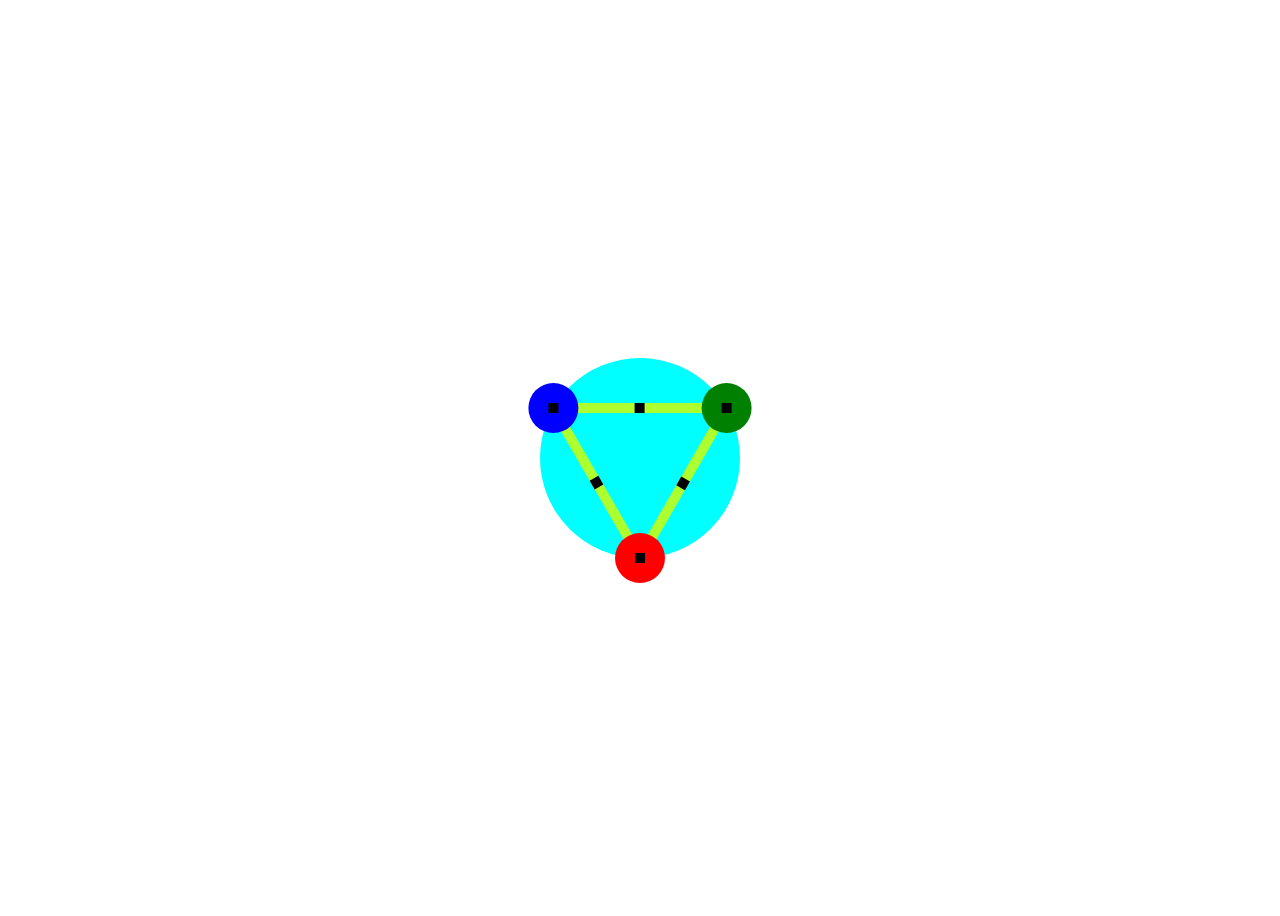
<file: position-on-circle/index.html>
<!DOCTYPE html>
<html lang="en">
<head>
  <meta charset="UTF-8">
  <meta http-equiv="X-UA-Compatible" content="IE=edge">
  <meta name="viewport" content="width=device-width, initial-scale=1.0">
  <title>Position on Circumference</title>
  <link rel="stylesheet" href="style.css">
  <script src="main.js" defer></script>
</head>
<body>
  <div class="circle">
    <div class="line">
      <div class="child-center"></div>
    </div>
    <div class="line">
      <div class="child-center"></div>
    </div>
    <div class="line">
      <div class="child-center"></div>
    </div>  
    <div class="child r">
      <div class="child-center"></div>
    </div>
    <div class="child b">
      <div class="child-center"></div>
    </div>
    <div class="child g">
      <div class="child-center"></div>
    </div>
  </div>
</body>
</html>
</file>
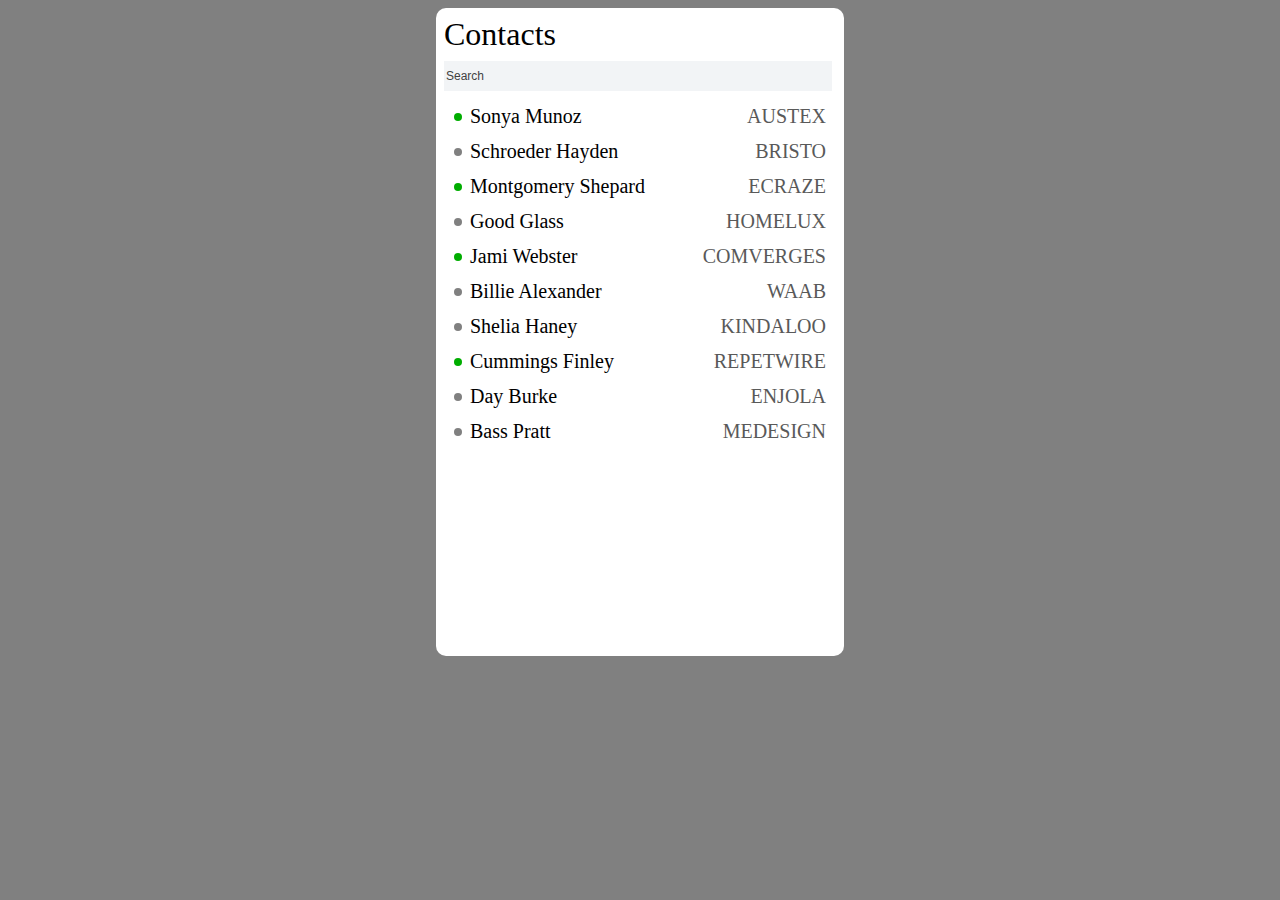
<file: design-contacts/contacts.html>
<!DOCTYPE html>
<html lang="en">
<head>
  <meta charset="UTF-8">
  <meta name="viewport" content="width=device-width, initial-scale=1.0">
  <title>Contacts</title>
  <link rel="stylesheet" href="./contacts.css">
  <script src="./contacts.js" defer></script>
</head>
<body>
  <div class="container">
    <div class="contacts-header">Contacts</div>
    <div class="contacts-search">
      <input placeholder="Search">
    </div>
    <div class="contacts" />
  </div>
  </body>
</html>
</file>
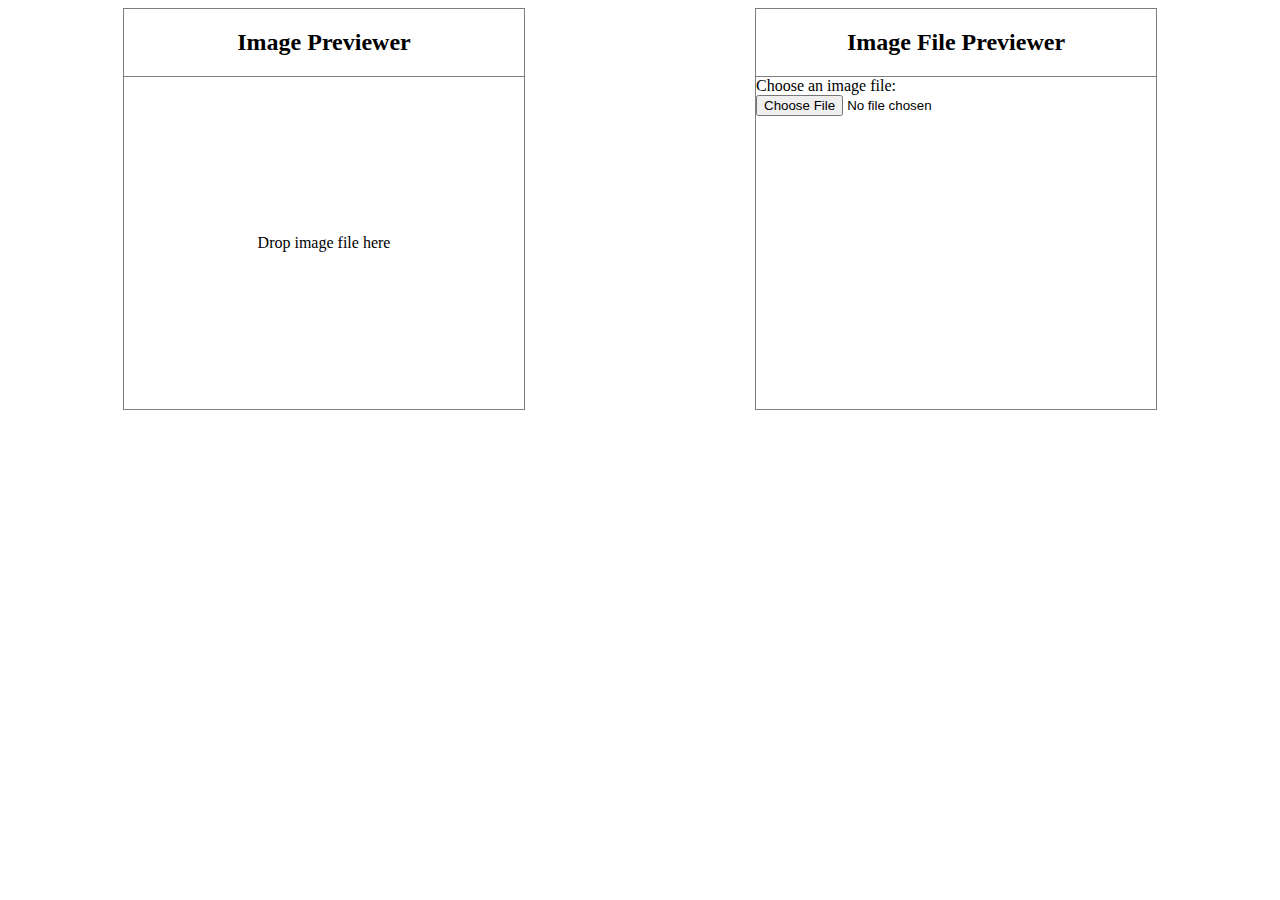
<file: image-previewer/previewer.html>
<!DOCTYPE html>
<html lang="en">
<head>
  <meta charset="UTF-8">
  <meta name="viewport" content="width=device-width, initial-scale=1.0">
  <title>Image Previewer</title>
  <link rel="stylesheet" href="./previewer.css">
</head>
<body>
  <div class="root">
    <div class="container">
      <div class="previewer-header">
        <h2>Image Previewer</h2>
      </div>
      <div class="image-previewer">
        <div class="image-previewer-placeholder">Drop image file here</div>
      </div>
    </div>
    <div class="container">
      <div class="previewer-header">
        <h2>Image File Previewer</h2>
      </div>
      <div class="image-previewer-two">
        <div>
          <div>
            <label>Choose an image file:</label>
          </div>
          <div>
            <input type="file" name="image-file" id="image-file" accept=".png, .jpeg, .jpg">
          </div>
        </div>
      </div>
      <div class="image-previewer-placeholder-two"></div>
    </div>
  </div>
</body>
<script src="./previewer.js"></script>
<script src="./previewer-two.js"></script>
</html>
</file>
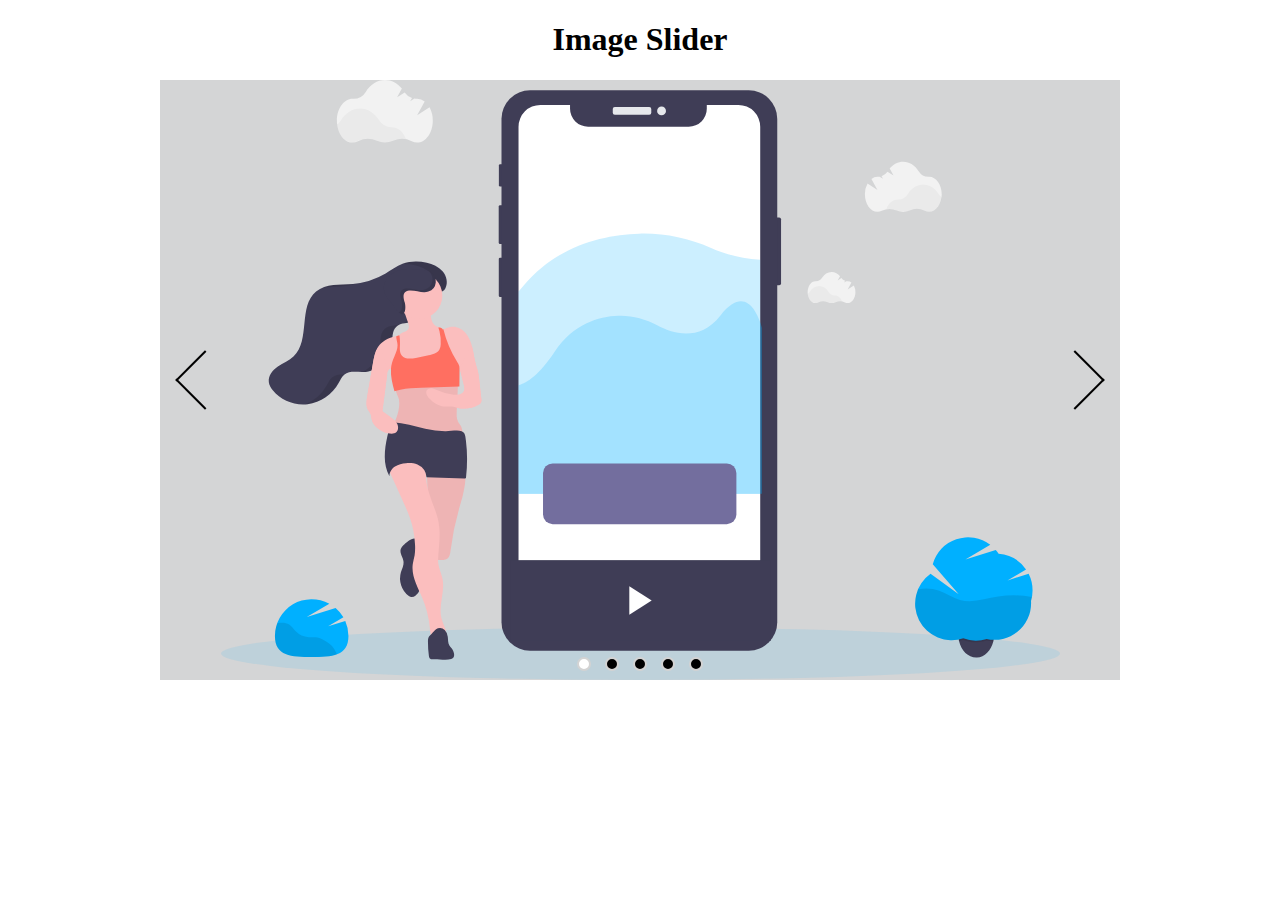
<file: image-slider/image-slider.html>
<!DOCTYPE html>
<html lang="en">
<head>
  <meta charset="UTF-8">
  <meta name="viewport" content="width=device-width, initial-scale=1.0">
  <title>Image Slider</title>
  <link rel="stylesheet" href="./image-slider.css">
  <script src="./image-slider.js" defer></script>
</head>
<body>
  <h1 class="title">Image Slider</h1>
  <div class="slider">  
    <div class="slider-back"></div>
    <div id="slider-dot">
      <span class="dot" index="0"></span>
      <span class="dot" index="1"></span>
      <span class="dot" index="2"></span>
      <span class="dot" index="3"></span>
      <span class="dot" index="4"></span>
    </div>
    <div class="slider-forward"></div>
  </div>
</body>
</html>
</file>
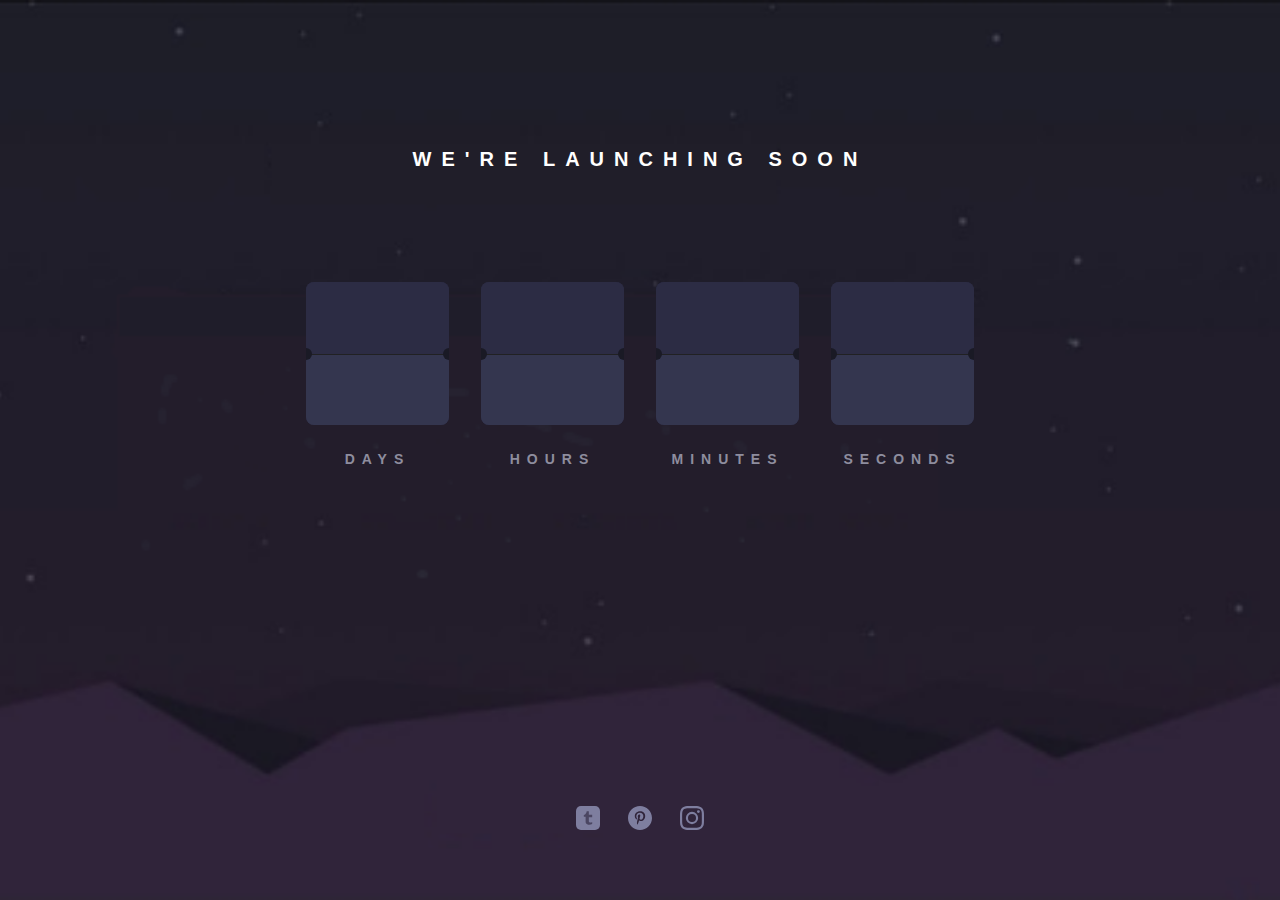
<file: launch-countdown-timer/countdownTimer.html>
<!DOCTYPE html>
<html lang="en">
<head>
  <meta charset="UTF-8">
  <meta http-equiv="X-UA-Compatible" content="IE=edge">
  <meta name="viewport" content="width=device-width, initial-scale=1.0">
  <title>Launch Countdown Timer</title>
  <link rel="stylesheet" href="./countdownTimer.css">
  <script src="./countdownTimer.js" async></script>
</head>
<body>
  <div class="container">
    <header>
      <h1 class="intro">we're launching soon</h1>
    </header>
    <main>
      <div class="timer">
        <div class="day">
          <div class="card">
            <div class="top">
              <div class="value"></div>
            </div>
            <div class="middle"></div>
            <div class="bottom">
              <div class="value"></div>
            </div>
            <div class="back">
              <div class="value"></div>
            </div>
          </div>
          <div class="label">days</div>
        </div>
        <div class="hour">
          <div class="card">
            <div class="top">
              <div class="value"></div>
            </div>
            <div class="middle"></div>
            <div class="bottom">
              <div class="value"></div>
            </div>
            <div class="back">
              <div class="value"></div>
            </div>
          </div>
          <div class="label">hours</div>
        </div>
        <div class="minute">
          <div class="card">
            <div class="top">
              <div class="value"></div>
            </div>
            <div class="middle"></div>
            <div class="bottom">
              <div class="value"></div>
            </div>
            <div class="back">
              <div class="value"></div>
            </div>
          </div>
          <div class="label">minutes</div>
        </div>
        <div class="second">
          <div class="card">
            <div class="top">
              <div class="value"></div>
            </div>
            <div class="middle"></div>
            <div class="bottom">
              <div class="value"></div>
            </div>
            <div class="back">
              <div class="value"></div>
            </div>
          </div>
          <div class="label">seconds</div>

        </div>
      </div>
    </main>
    <footer class="social">
      <img class="tumblr" src="./images/tumblr.svg" alt="tumblr icon">
      <img class="pinterest" src="./images/pinterest.svg" alt="pinterest icon">
      <img class="instagram" src="./images/instagram.svg" alt="instagram icon">
    </footer>
  </div>
</body>
</html>
</file>
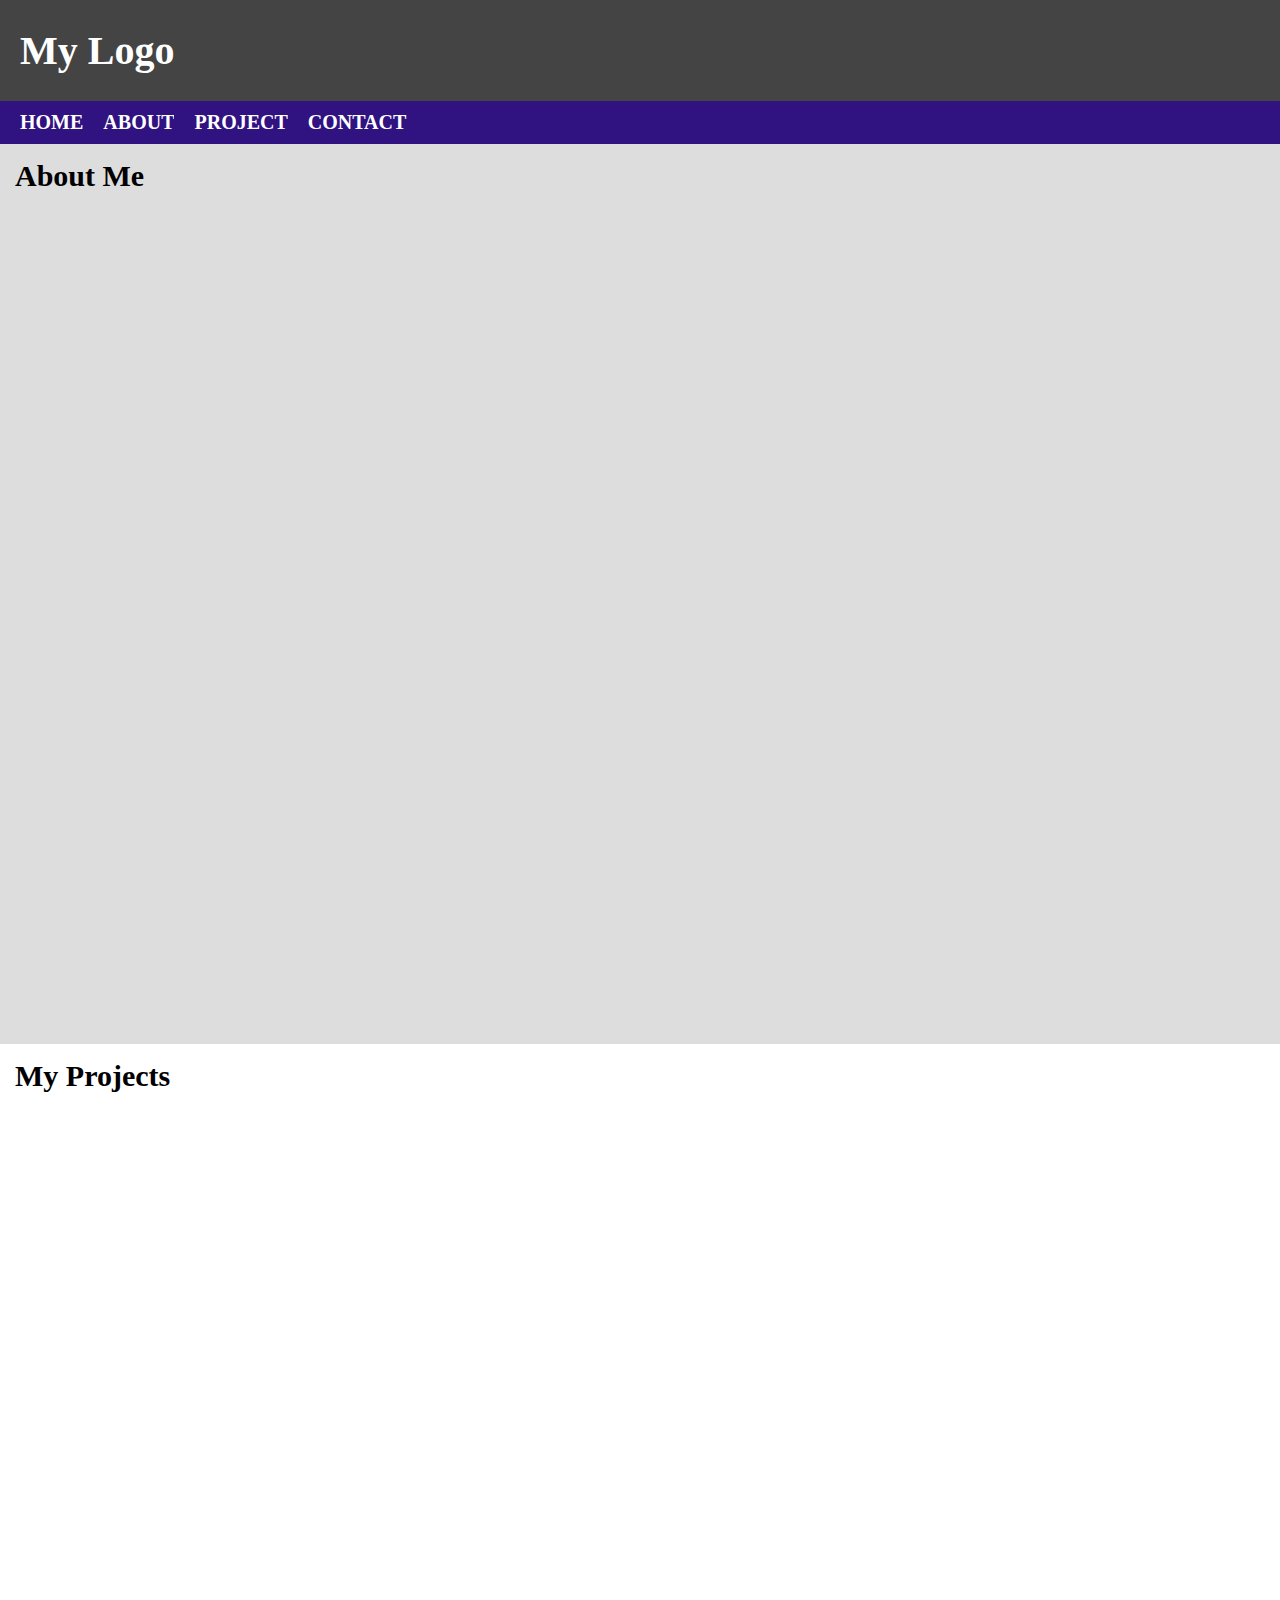
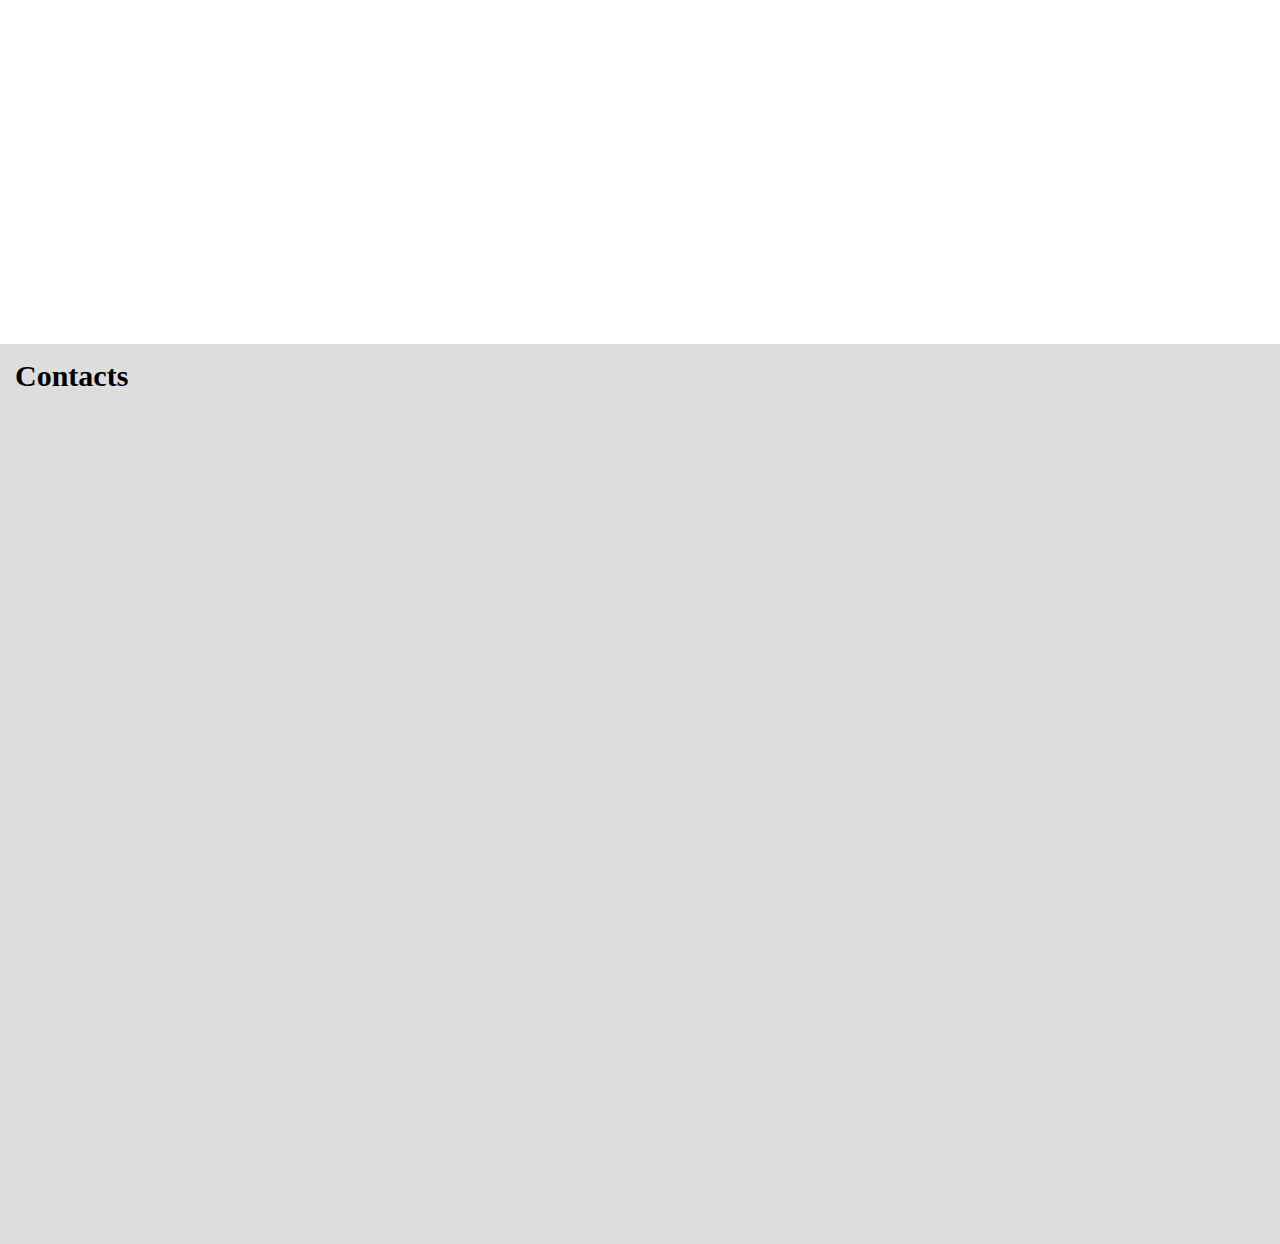
<file: navigation-menu/navigation-menu.html>
<!DOCTYPE html>
<html lang="en">
<head>
  <meta charset="UTF-8">
  <meta name="viewport" content="width=device-width, initial-scale=1.0">
  <title>Accessible Reponsive Navigation Menu</title>
  <link rel="stylesheet" href="./navigation-menu.css">
  <script src="./nagivation-menu.js" defer></script>
</head>
<body>
  <header>
    <button id="menu-toggle" class="menu-toggle" aria-label="Open the menu" aria-expanded="false">
      <span aria-hidden="true">☰</span>
    </button>
    <h1 class="logo">
      <a href="#">My Logo</a>
    </h1>
  </header>
  <nav id="menu" class="menu">
    <ul>
      <li><a href="#">Home</a></li>
      <li><a href="#about">About</a></li>
      <li><a href="#project">Project</a></li>
      <li><a href="#contact">Contact</a></li>
    </ul>
  </nav>
  <main>
    <section id="about">
      <h2>About Me</h2>
    </section>
    <section id="project">
      <h2>My Projects</h2>
    </section>
    <section id="contact">
      <h2>Contacts</h2>
    </section>
  </main>
</body>
</html>
</file>
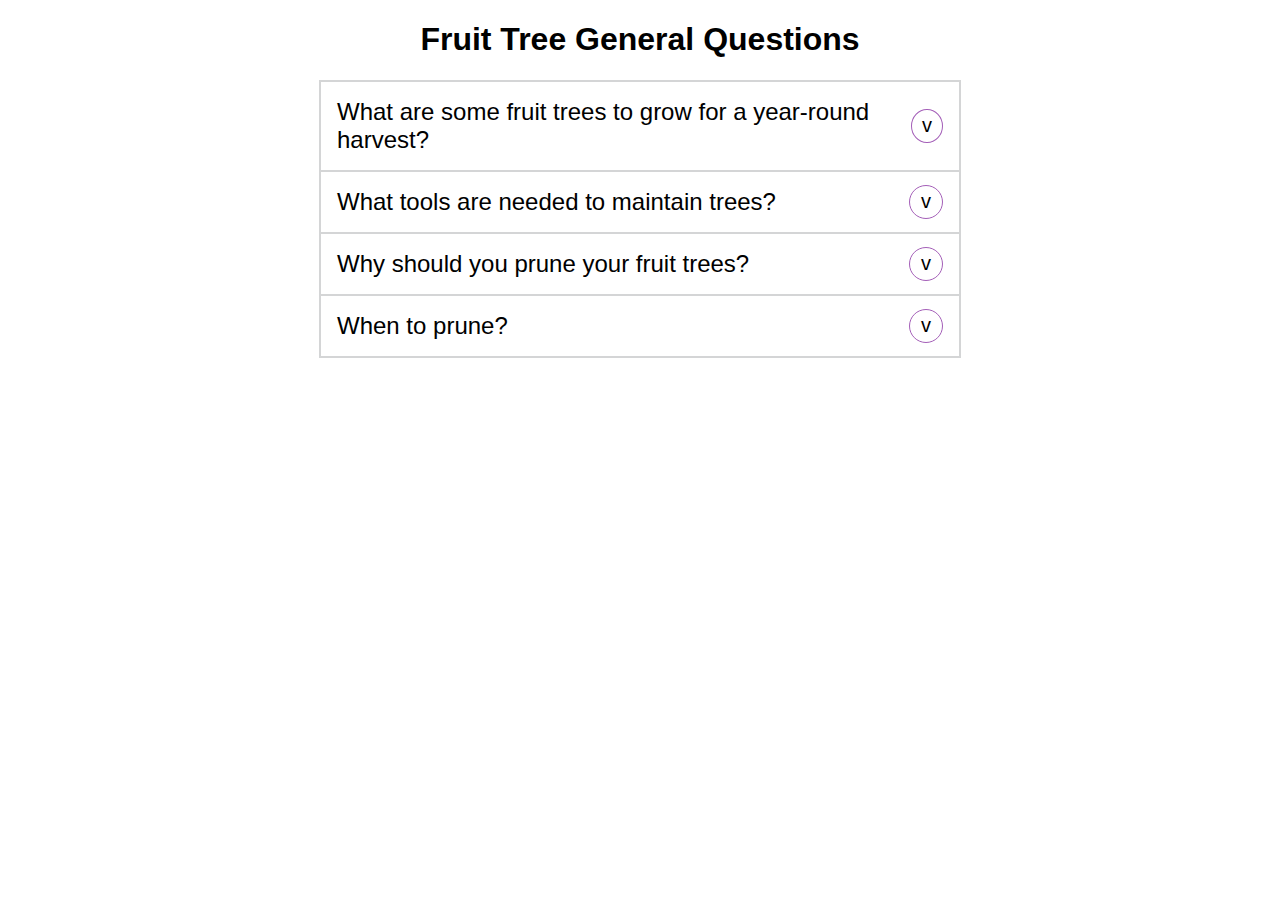
<file: question-answer/question-answer.html>
<!DOCTYPE html>
<html lang="en">
<head>
  <meta charset="UTF-8">
  <meta name="viewport" content="width=device-width, initial-scale=1.0">
  <title>Question Answer</title>
  <link rel="stylesheet" href="./question-answer.css">
  <script src="./question-answer.js" defer></script>
</head>
<body>
  <h1 class="title">
    Fruit Tree General Questions
  </h1>
  <div class="question-container">
    <div id="question-one" class="border">
      <div class="question">
        <div class="question-title">
          What are some fruit trees to grow for a year-round harvest?
        </div>
        <div class="question-answer-expand-symbol">
          v
        </div>
      </div>
      <div class="answer">
        <strong>Winter </strong><br> 
        lemon, lime, mandarin <br>
        <strong>Spring </strong><br> 
        mandarin, strawberries <br>
        <strong>Summer </strong><br> 
        apricot, nectarine, peach, pear <br>
        <strong>Fall </strong><br> 
        fuji apple, guava, persimmon, pomegranate <br>
      </div>      
    </div>
    <div id="question-two" class="border">
      <div class="question">
        <div class="question-title">
          What tools are needed to maintain trees?
        </div>
        <div class="question-answer-expand-symbol">
          v
        </div>
      </div>
      <div class="answer">
        Hand pruner, Bypass lopper, pruning saw.
      </div>      
    </div>
    <div id="question-three" class="border">
      <div class="question">
        <div class="question-title">Why should you prune your fruit trees?</div>
        <div class="question-answer-expand-symbol">
          v
        </div>
      </div>
      <div class="answer">
        Puning promotes growth and allow you to shape the tree.
      </div>      
    </div>
    <div id="question-four" class="border">
      <div class="question">
        <div class="question-title">
          When to prune?
        </div>
        <div class="question-answer-expand-symbol">
          v
        </div>
      </div>
      <div class="answer">
        Prune dead, damaged, diseased wood any time. Prune during early fall or early spring spring. Best to prune when trees are dormant.
      </div>      
    </div>
  </div>
</body>
</html>
</file>
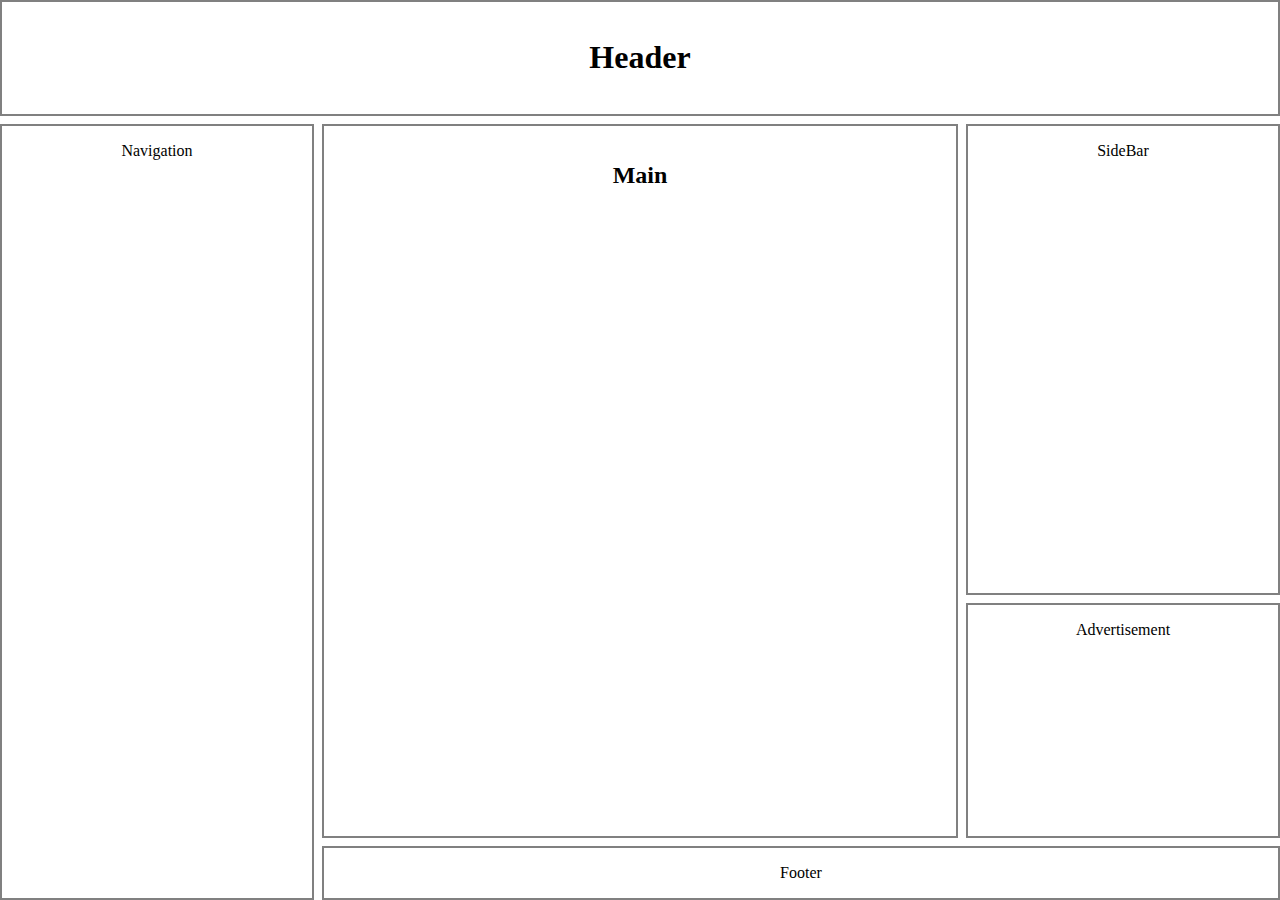
<file: responsive-layout/layout.html>
<!DOCTYPE html>
<html lang="en">
<head>
  <meta charset="UTF-8">
  <meta name="viewport" content="width=device-width, initial-scale=1.0">
  <title>Responsive Layout</title>
  <link rel="stylesheet" href="layout.css">
</head>
<body>
  <div class="container">
    <header class="item"><h1>Header</h1></header>  
    <nav class="item">Navigation</nav>
    <main class="item"><h2>Main</h2></main>
    <aside class="item sidebar">SideBar</aside>
    <aside class="item ads">Advertisement</aside>
    <footer class="item">Footer</footer>
  </div>
</body>
</html>
</file>
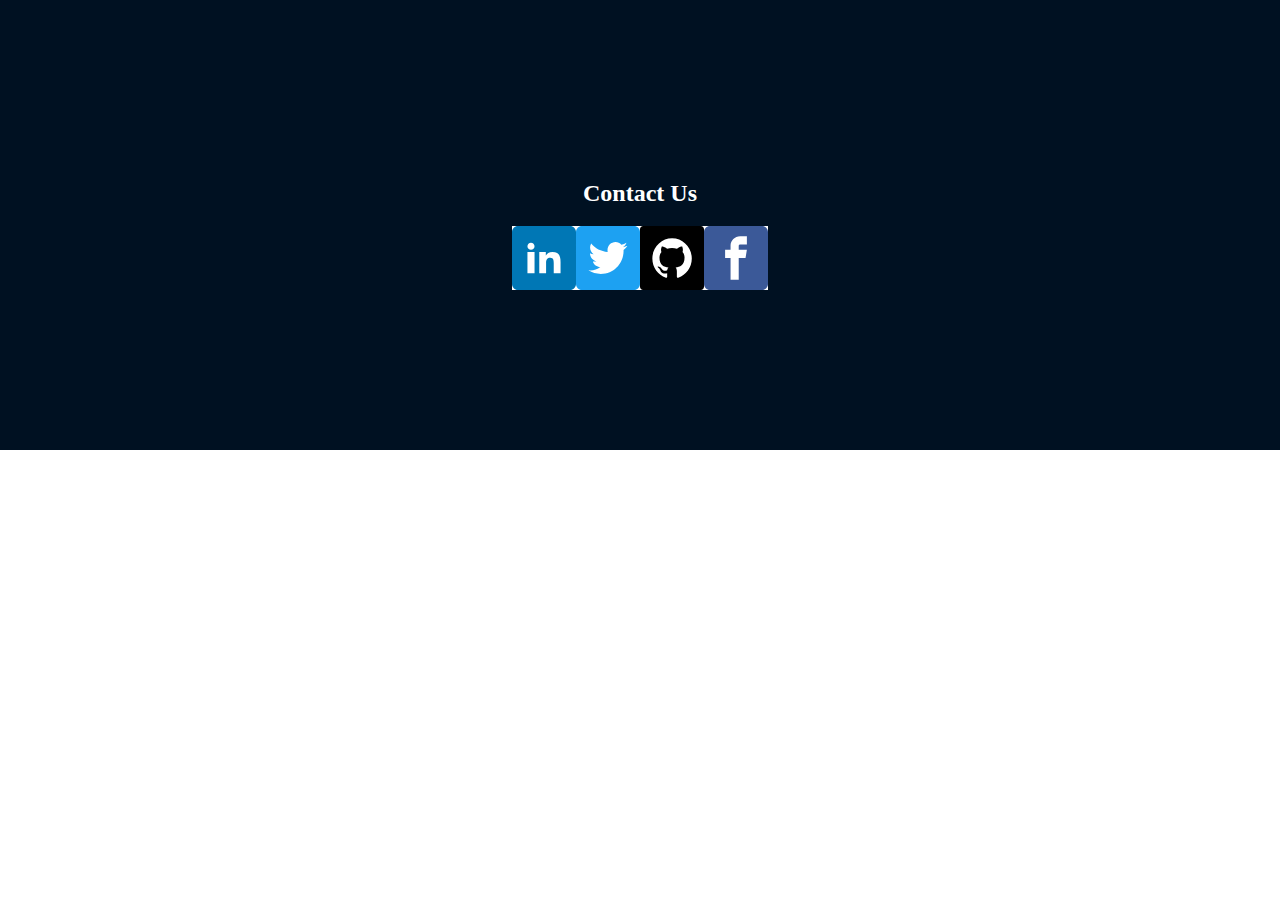
<file: social-media-link/social-media-link.html>
<!DOCTYPE html>
<html lang="en">
<head>
  <meta charset="UTF-8">
  <meta name="viewport" content="width=device-width, initial-scale=1.0">
  <title>Social Media Link</title>
  <link rel="stylesheet" href="./social-media-link.css">
</head>
<body>
  <footer class="social-media-container">
    <h2 class="social-media-header">Contact Us</h2>
    <ul class="social-media-item-container">
      <li class="social-media-item">
        <a href="https://www.linkedin.com/">
          <i aria-hidden="true"><img src="./svgIcons/linkedin.svg" alt=""></i>
          <span>Connect with Linkedin</span>
        </a>                
      </li>
      <li class="social-media-item">
        <a href="https://twitter.com/">
          <i aria-hidden="true"><img src="./svgIcons/twitter.svg" alt=""></i>
          <span>Follow on Twitter</span>
        </a>    
      </li>
      <li class="social-media-item">
        <a href="https://www.github.com">
          <i aria-hidden="true"><img src="./svgIcons/github.svg" alt=""></i>
          <span>View Projects</span>
        </a>
      </li>
      <li class="social-media-item">
        <a href="https://www.facebook.com/">
          <i aria-hidden="true"><img src="./svgIcons/facebook.svg" alt=""></i>
          <span>Like on Facebook</span>
        </a>                
      </li> 
    </ul>
  </footer>
</body>
</html>
</file>
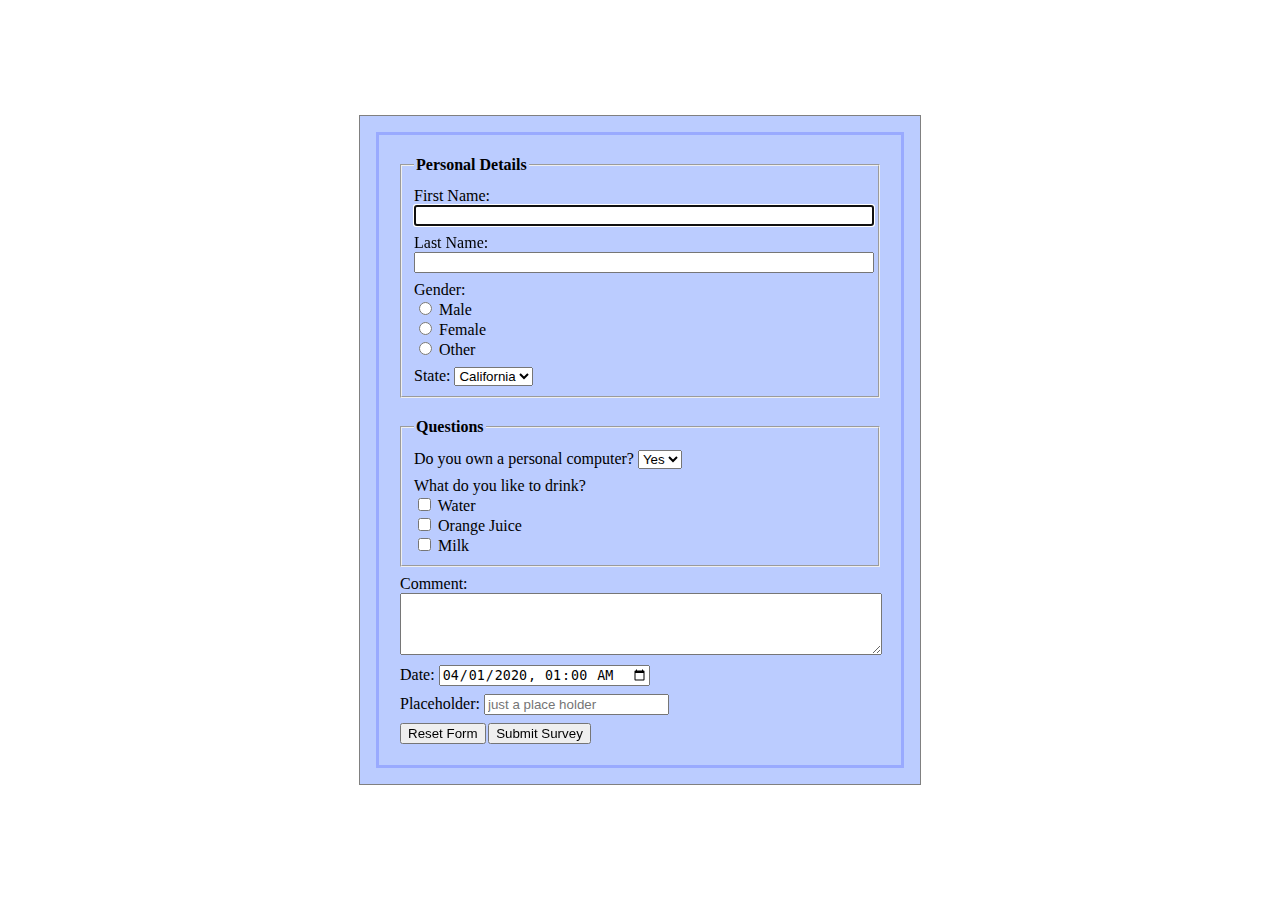
<file: survey-form/survey-form.html>
<!DOCTYPE html>
<html lang="en">
  <head>
    <meta charset="UTF-8">
    <meta name="viewport" content="width=device-width, initial-scale=1.0">
    <title>Survey Form</title>
    <link rel="stylesheet" href="./survey-form.css">
  </head>
  <body>
    <div class="survey-container">
      <form class="survey-form">
        <fieldset>
          <legend>Personal Details</legend>
          <div class="field">
            <label for="firstname">First Name: </label>
            <input class="text-input" type="text" name="firstname" id="firstname" aria-labelledby="firstnamelabel" autofocus>
          </div>
          <div class="field">
            <label for="lastname">Last Name: </label>
            <input class="text-input" type="text" name="lastname" id="lastname" aria-labelledby="lastnamelabel">
          </div>
          <div class="field">
            <label for="gender">Gender: </label>
            <div>
              <input type="radio" id="male" name="gender">
              <label for=male>Male</label>
            </div>
            <div>
              <input type="radio" id="female" name="gender">
              <label for="female">Female</label>
            </div>
            <div>
              <input type="radio" id="other" name="gender">
              <label for="other">Other</label>
            </div>
          </div>
          <div class="field">
            <label for="state">State: </label>
            <select id="state">
              <option value="ca">California</option>
              <option value="ny">New York</option>>
              <option value="tx">Texas</option>
            </select>
          </div>
        </fieldset>
        <fieldset class="fieldset-questions">
          <legend>Questions</legend>
          <div class="field">
            <label for="question-pc">Do you own a personal computer?</label>
            <select id="question-pc">
              <option value="yes">Yes</option>
              <option value="no">No</option>
            </select>
          </div>
          <div class="field">
            <label for="question-beverage">What do you like to drink?</label>
            <div>
              <input type="checkbox" id="water" name="water">
              <label for="water">Water</label>  
            </div>
            <div>
              <input type="checkbox" id="orange" name="orange">
              <label for="orange">Orange Juice</label>
            </div>
            <div>
              <input type="checkbox" id="milk" name="milk">
              <label for="milk">Milk</label>
            </div>
          </div>
        </fieldset>
        <div class="field">
          <label for="comment">Comment: </label>
          <textarea rows="4" cols="80" name="comment" id="comment"></textarea>
        </div>
        <div class="field">
          <label for="date">Date: </label>
          <input type="datetime-local" name="date" id="date" value="2020-04-01T01:00:00">
        </div>
        <div class="field">
          <label for="placeholder">Placeholder: </label>
          <input type="text" name="placeholder" id="placeholder" placeholder="just a place holder">
        </div>
        <div class="field">
          <button type="reset">Reset Form</button>
          <button type="submit">Submit Survey</button>
        </div>
      </form>
    </div>
</body>
</html>
</file>
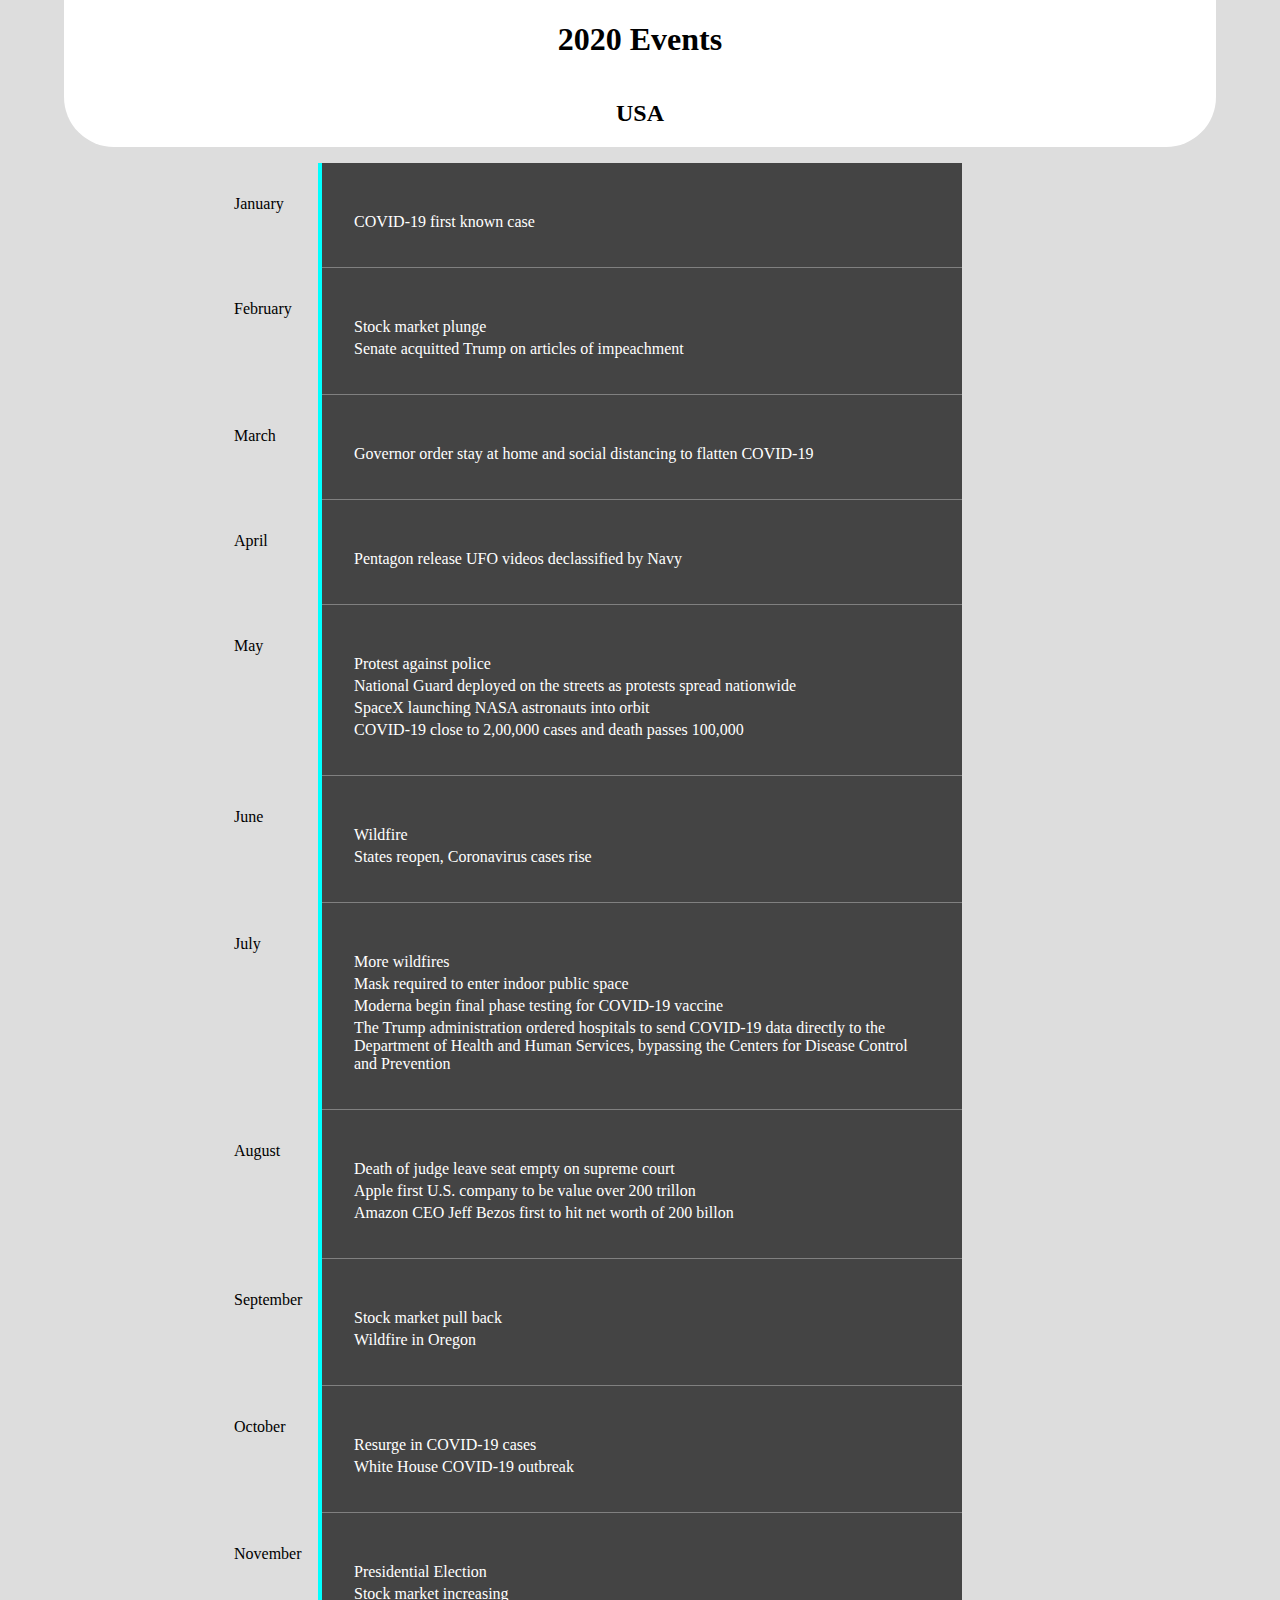
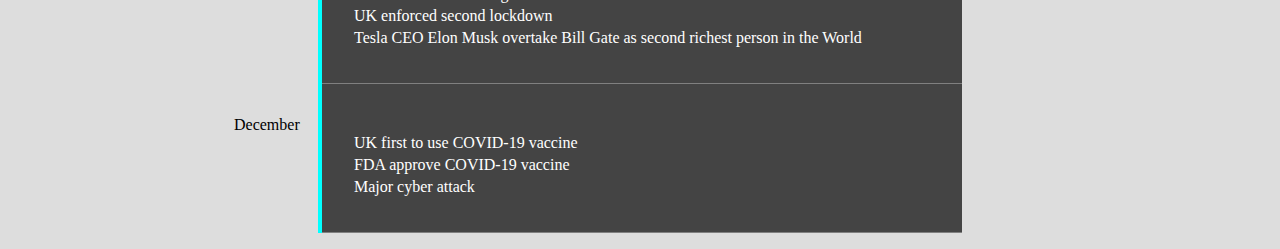
<file: timeline/timeline.html>
<!DOCTYPE html>
<html lang="en">
<head>
  <meta charset="UTF-8">
  <meta name="viewport" content="width=device-width, initial-scale=1.0">
  <title>USA 2020 Events</title>
  <link rel="stylesheet" href="./timeline.css">
  <script src="./timeline.js" type="module"></script>
</head>
<body>
  <header>
    <div id="heading">
      <h1>2020 Events</h1>
    </div>
    <div id="sub-heading">
      <h2>USA</h2>
    </div>
  </header>
  <main>
    <div id="timeline"></div>
  </main>
</body>
</html>
</file>
<file: position-on-circle/style.css>
:root {
  --circle-width: 200px;
  --circle-radius: calc(var(--circle-width) / 2);
  --child-width: 50px;
  --child-radius: calc(var(--child-width) / 2);
}

body {
  height: 100vh;
  display: flex;
  justify-content: center;
  align-items: center;
}

.circle {
  position: relative;
  height: 200px;
  width: 200px;
  background-color: aqua;
  border-radius: 50%;
}

/* position center of circle */
.child {
  position: absolute;
  height: 50px;
  width: 50px;
  border-radius: 50%;
  top: calc(var(--circle-radius) - var(--child-radius));
  left: calc(var(--circle-radius) - var(--child-radius));
}

.child-center {
  position: relative;
  width: 10px;
  height: 10px;
  left: 50%;
  top: 50%;
  transform: translateX(-50%) translateY(-50%);
  background-color: rgb(0, 0, 0);
}

.line {
  position: absolute;
  height: 10px;
  background-color: greenyellow;
  width: 20px;
  top: 50%;
  left: 50%; 
  transform: translate(-50%, -50%);
}

/* position on circumference*/
.r {
  background-color: red;
  transform: rotate(90deg) translateX(var(--circle-radius)) rotate(-90deg);
}

.b {
  background-color: blue;
  transform: rotate(210deg) translateX(var(--circle-radius)) rotate(-210deg);
}

.g {
  background-color: green;
  transform: rotate(330deg) translateX(var(--circle-radius)) rotate(-330deg);
}
</file>
<file: design-contacts/contacts.css>
body {
  display: flex;
  align-items: center;
  justify-content: center;
  background-color: gray;
  font-size: 16px;
}

::placeholder {
  color: #424242;
}

input:focus {
  outline-color:  #0074D9;
}

.container {
  display: flex;
  flex-direction: column;
  padding: 0.25rem;
  background-color: white;
  width: 400px;
  height: 640px;
  border-radius: 10px;
}

.container > div {
  margin: 0.25rem;
}

.contacts-header {
  font-size: 2rem;
}

.contacts-search {
  width: calc(100% - 1rem);
}

.contacts-search > input {
  height: 1.75rem;
  width: 100%;
  background-color: #F2F4F6;
  border: none;
  font-size: 0.75rem;
}

.contact-item {
  padding: 0.375rem 0.625rem;
  display: flex;
  flex-direction: row;
  align-items: center;
  font-size: 1.25rem;
}

.dot {
  height: 0.5rem;
  width: 0.5rem;
  border-radius: 50%;
}

.contact-item-status-offline {
  background-color: gray;
}

.contact-item-status-online {
  background-color: #00AD00;
}

.contact-item-name {
  flex-grow: 1;
  margin-left: 0.5rem;
}

.contact-item-company {
  color:#595959;
}
</file>
<file: image-previewer/previewer.css>
.root {
  display: flex;
  justify-content: space-around;
}

.container {
  display: flex;
  flex-direction: column;
  height: 400px;
  width: 400px;
  border: 1px solid gray;
}

.previewer-header {
  border-bottom: 1px solid gray;
  text-align: center;
}

.image-previewer {
  flex: 1;
  display: flex;
  flex-direction: column;
  align-items: center;
  justify-content: center;
}

.image-previewer img {
  height: 100%;
  width: 100%;
  object-fit: contain;
}

.image-previewer-two {
  display: flex;
  flex-direction: column;
}

.image-previewer-placeholder-two {
  display: flex;
  justify-content: center;
  height: 100%;
}

.image-previewer-placeholder-two img {
  max-width: 100%;
  max-height: 100%;
}
</file>
<file: image-slider/image-slider.css>
body {
  margin: auto;
  width: 75%;
}

.title {
  text-align: center;
}

.slider {
  padding: 0 24px;
  height: 600px;
  background-image: url("./images/fitness1.svg");
  background-size: contain;
  background-repeat: no-repeat;
  background-position: center;
  background-color: #d4d5d6;
  display: flex;
  align-items: center;
  user-select: none;
}

.slider-back {
  height: 40px;
  width: 40px;
  border-bottom: 2px solid black;
  border-left: 2px solid black;
  transform: rotate(45deg);
}

.slider-back:hover {
  border-bottom: 2px solid gray;
  border-left: 2px solid gray;
}

.slider-forward {
  height: 40px;
  width: 40px;
  border-bottom: 2px solid black;
  border-right: 2px solid black;
  transform: rotate(-45deg);
}

.slider-forward:hover {
  border-bottom: 2px solid gray;
  border-right: 2px solid gray;
}

#slider-dot {
  margin: 0 auto;
  align-self: flex-end;
}

.dot {
  margin: 5px;
  height: 10px;
  width: 10px;
  background-color: black;
  border-radius: 50%;
  border: 2px solid lightgray;
  display: inline-block;
}

.dot:hover {
  background-color: white;
}
</file>
<file: launch-countdown-timer/countdownTimer.css>
body, h1 {
  margin: 0;
  padding: 0;
  font-family: Arial, Helvetica, sans-serif;
}

.container {
  height: 100vh;
  background-image: url("./images/background.png");
  background-repeat: no-repeat;
  background-size: cover;
  background-position: 84% 0;
  display: flex;
  display: grid;
  grid-template-rows: auto 1fr auto;
}

.intro {
  margin: 0 auto;
  padding-top: 20vh;
  text-align: center;
  text-transform: uppercase;
  font-size: 1.25rem;
  letter-spacing: 0.5em;
  line-height: 1.5;
  color: #fff;
}

/* Timer */
.timer {
  width: 100%;
  margin: 0 auto;
  padding-top: 8vh;
  display: flex;
  justify-content: center;
}

.timer > div {
  margin: 0 8px;
}

.card {
  --half-circle-radius: 3px;
  position: relative;
  --card-font-size: 2rem;
  --card-height: calc(var(--card-font-size) * 1.625);
  --card-width: calc(var(--card-font-size) * 1.625);
  position: relative;
  height: var(--card-height);
  width: var(--card-width);
  background-color: #2c2c44;
  font-size: var(--card-font-size);
  font-weight: bold;
  font-family: Verdana;
  transform-style: preserve-3d;
  perspective: 200px;
  z-index: 1;
}

.card .top, .card .bottom, .card .back {
  margin: 0 auto;
  left: 0;
  right: 0;
  text-align: center;
  color: #db5c81;
  overflow: hidden;
}

.top {
  position: absolute;
  top: 0;
  left: 0;
  height: 50%;
  background-color: #2c2c44;

  line-height: 1em;
  z-index: 10;
}

.bottom {
  position: absolute;
  top: 50%;
  height: 50%;
  background-color: #34364F;
  line-height: 0.5em;
  transform-origin: top;
  z-index: 10;
}

.back {
  position: absolute;
  top: 50%;
  transform: translateY(-50%);
  margin: 0 auto;
  left: 0;
  right: 0;
  text-align: center;
}

.value {
  z-index: inherit;
}

.top .value {
  padding-top: 0.33em;
}

.bottom .value {
  line-height: 0;
}

/* Middle of Card */
.card .middle {
  position: relative;
  top: 50%;
  width: 100%;
  height: 1px;
  background-color: #212123;
  z-index: 100;
}

.card .middle::before {
  position: absolute;
  content: '';
  top: calc(var(--half-circle-radius) * -1);
  left: 0;
  width: var(--half-circle-radius);
  height: calc(var(--half-circle-radius) * 2);
  background-color: #1a1a25;
  border-top-right-radius: calc(var(--half-circle-radius) * 2);
  border-bottom-right-radius: calc(var(--half-circle-radius) * 2);
  z-index: 100;
}

.card .middle::after {
  position: absolute;
  content: '';
  top: calc(var(--half-circle-radius) * -1);
  right: 0;
  width: var(--half-circle-radius);
  height: calc(var(--half-circle-radius) * 2);
  background-color: #1a1a25;
  border-top-left-radius: calc(var(--half-circle-radius) * 2);
  border-bottom-left-radius: calc(var(--half-circle-radius) * 2);
  z-index: 100;
}

.timer .label {
  margin-top: 1.875em;
  color: #8e8d9e;
  letter-spacing: 0.5em;
  text-align: center;
  text-transform: uppercase;
  font-weight: bold;
  font-size: 0.325em;
}

/* Footer */
.social {
  padding: 48px;
  display: flex;
  justify-content: center;
}

.social img {
  width: 24px;
  height: 24px;
  margin: 0 14px;
}

/* Responsive */
@media (min-width: 680px) {
  .intro {
    padding-top: 16vh;
  }

  .timer {
    padding-top: 12vh;
  }

  .timer > div {
    margin: 0 16px;
  }

  .card {
    --half-circle-radius: 6px;
    --card-font-size: 5.5rem;
    border-radius: 8px;
  }

  .card .top, .card .bottom {
    border-radius: 8px;    
  }
  
  .timer .label {
    font-size: 0.875em;
  }

  .social {
    padding: 70px;
  }
}

@keyframes flip {
  to {
    transform: rotateX(1turn);
  }
}
</file>
<file: navigation-menu/navigation-menu.css>
html, body, ul {
  margin: 0;
  padding: 0;
  font-size: 10px;
}

h1 {
  font-size: 4rem;
}

h2 { 
  margin: 0;
  padding: 1.5rem;
  font-size: 3rem;
}

header {
  display: flex;
  align-items: center;
  background-color: #444;
}

.menu-toggle {
  margin: 1rem;
  height: 2.4rem;
}

.logo a {
  color: white;  
  text-decoration: none;
}

.menu {
  display: none;
}

.menu.active {
  display: block;
}

.menu ul {
  list-style: none;
}

.menu li {
  background-color: #301281;
  font-size: 2rem;
  font-weight: bold;
  text-transform: uppercase;
  text-align: center;
}

.menu a {
  color: white;
  text-decoration: none;
}

@media (min-width: 480px) {
  .menu-toggle {
    display: none;
  }

  .logo {
    margin-left: 2rem;
  }

  .menu {
    padding: 1rem 0;
    width: 100%;
    display: flex;
    background-color: #301281;
  }

  .menu ul{
    display: flex;
    flex-direction: row;
  }

  .menu li {
    padding-left: 2rem;
  }

  #about, #project, #contact {
    height: 100vh;
  }

  main > section:nth-child(odd) {
    background-color: #ddd;
  }
}
</file>
<file: question-answer/question-answer.css>
body {
  margin: 0;
  padding: 0;
  font-family: Arial, Helvetica, sans-serif;
  font-size: 16px;
}

.title {
  text-align: center;
}

.question-container {
  width: 96%;
  margin: auto;
  border: 1px solid #d4d5d6;
}

.border {
  padding: 0 1rem;
  border: 1px solid #d4d5d6;
}
.question {
  display: flex;
  align-items: center;
}

.question:hover {
  cursor: pointer;
}

.question-title {
  padding: 1rem 0;
  flex-grow: 1;
  font-size: 1.5rem;
}

.question-answer-expand-symbol {
  height: 1.5rem;
  width: 1.5rem;
  padding: 0.25rem;
  display: flex;
  justify-content: center;
  align-items: center;
  border: 1px solid #a45fb8;
  border-radius: 50%;
  font-size: 1.25rem;
}

.expand-symbol-active {
  transform: rotate(180deg);
}

.expand-symbol-not-active {
  transform: rotate(0deg);
}

.answer {
  padding-bottom: 1rem;
  font-size: 1rem;
  line-height: 1.5rem;
}

@media (min-width: 480px ) {
  .question-container {
    width: 70%;
  }
}

@media (min-width: 1025px) {
  .question-container {
    width: 50%;
  }
}
</file>
<file: responsive-layout/layout.css>
body {
  margin: 0;
  padding: 0;
  font-size: 16px;
}

.container {
  height: 100vh;
  display: grid;
  grid-template-rows: auto auto 1fr auto auto;
  grid-gap: 0.5rem;
}

.item {
  padding: 1rem;
  text-align: center;
  border: 2px solid grey;
}

@media (min-width: 720px)
{
  .container {
    height: 100vh;
    display: grid;
    grid-template-columns: repeat(3, 1fr);
    grid-template-rows: auto auto 2fr 1fr auto;
    grid-template-areas: 
    "header header header"
    "nav nav nav"
    "main main sidebar"
    "main main ads"
    "footer footer footer"
    ;
    grid-gap: 0.5rem;
  }
 
  header {
    grid-area: header;
  }

  main {
    grid-area: main;
  }

  nav {
    grid-area: nav;
  }

  .sidebar {
    grid-area: sidebar;
  }

  .ads {
    grid-area: ads
  }

  footer {
    grid-area: footer;
  }
}

@media (min-width: 1024px)
{
  .container {
    height: 100vh;
    display: grid;
    grid-template-columns: repeat(4, 1fr);
    grid-template-rows: auto 2fr 1fr auto;
    grid-template-areas: 
    "header header header header"
    "nav main main sidebar"
    "nav main main ads"
    "nav footer footer footer"
    ;
    grid-gap: 0.5rem;
  }
}
</file>
<file: social-media-link/social-media-link.css>
body, ul, li, a {
  margin: 0;
  padding: 0;
}

.social-media-container {
  height: 50vh;
  display: flex;
  flex-direction: column;
  align-items: center;
  justify-content: center;
  background-color: #012;
  color: #fff;
}

.social-media-container li {
  list-style: none;
}
  
.social-media-item-container {
  display: flex;
  background-color: white;
}

.social-media-item a {
  height: 4rem;
  display: flex;
  color: #012;
  font-size: 1.5rem;
  text-decoration: none;
}

.social-media-item img {
  height: 4rem;
}

.social-media-item span {
  padding: 1rem;
  align-self: center;
  display: none;
}

.social-media-item:hover span {
  display: inline-block;
}
</file>
<file: survey-form/survey-form.css>
/* Elements */

html, body {
  margin: 0;
  padding: 0;
  font-size: 10px;
}

label {
  font-size: 1.6rem;
}

textarea {
  margin: 0;
  padding: 0;
  width: 100%;
}

fieldset {
  margin: 0;
  font-size: 1.6rem;
}

legend {
  font-weight: bold;
}

/* Container */

.survey-container {
  display: flex;
  justify-content: center;
}

.survey-form {
  max-width: 480px;
  padding: 40px;
  outline-offset: -20px;
  outline: solid medium #99AAFF;
  border: 1px solid gray;
  background-color: #BBCCFF;
}

/*  */

.field {
  margin-top: 0.8rem;
}

.fieldset-questions {
  margin-top: 2rem;
}

@media only screen and (min-width: 600px) {
  .survey-container {
    height: 100vh;
    align-items: center;
  }

  .text-input {
    width: 100%;
  }
}
</file>
<file: timeline/timeline.css>
body {
  margin: 0 auto;
  padding: 0;
  width: 90%;
  background-color: #ddd;
  font-size: 16px;
}

header {
  margin: 0;
  padding: 0;
  display: flex;
  flex-direction: column;
  align-items: center;
  background-color: #fff;
  border-radius: 0 0 50px 50px;
}

.event:before {
  content: attr(data-month);
  position: relative;
  left: -120px;
  color: black;
}
</file>
